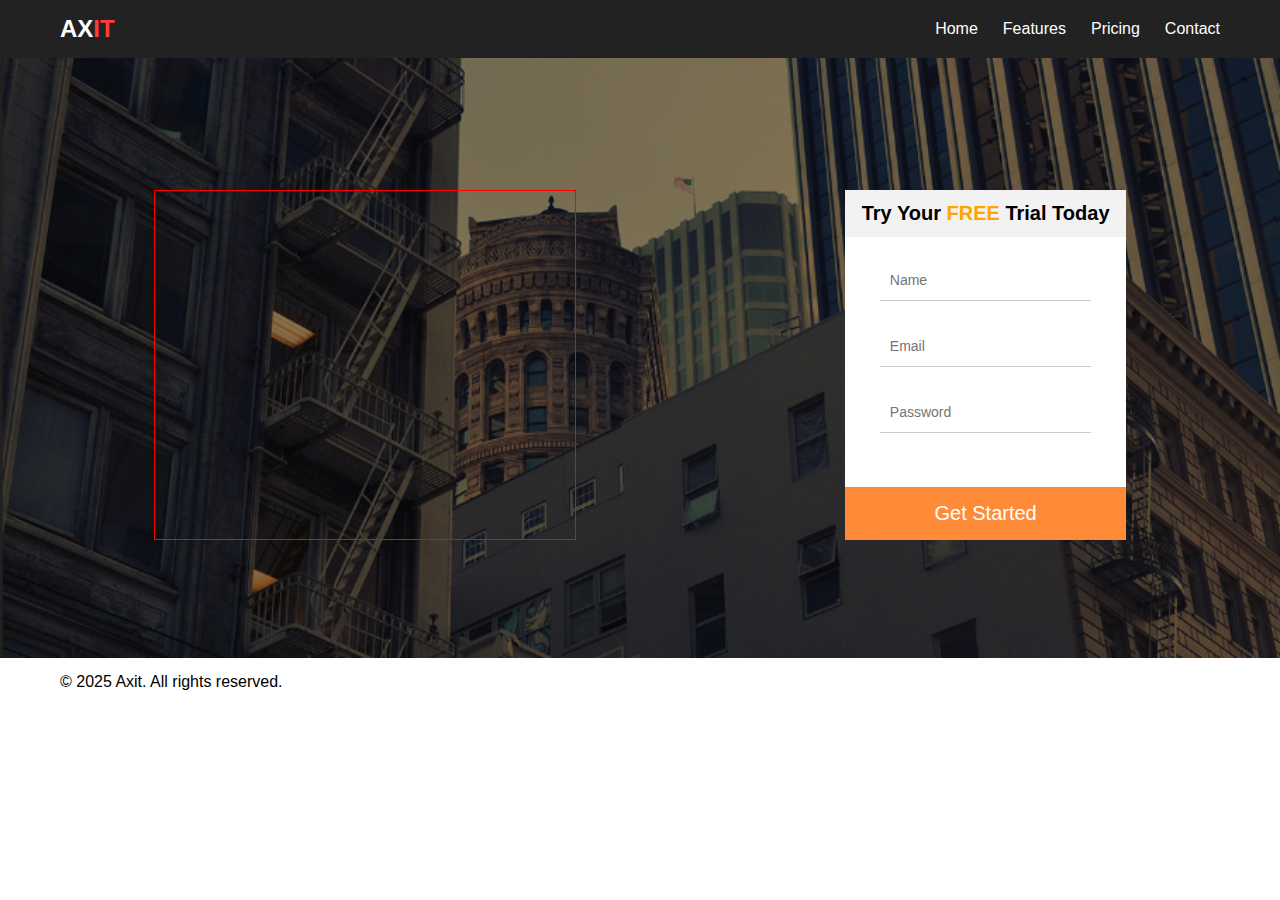
<file: task/index.html>
<!DOCTYPE html>
<html lang="en">

<head>
    <meta charset="UTF-8">
    <meta name="viewport" content="width=device-width, initial-scale=1.0">
    <title>Document</title>
    <link rel="stylesheet" href="css/style.css">
    <script src="https://code.jquery.com/jquery-3.7.1.js"
        integrity="sha256-eKhayi8LEQwp4NKxN+CfCh+3qOVUtJn3QNZ0TciWLP4=" crossorigin="anonymous"></script>
</head>

<body>
    <header>
        <div class="container">
            <div class="logo">AX<span>IT</span></div>
            <div class="toggle-menu">&#9776;</div>
            <nav class="navbar">
                <ul class="nav-links">
                    <li><a href="#hero">Home</a></li>
                    <li><a href="#features">Features</a></li>
                    <li><a href="#pricing">Pricing</a></li>
                    <li><a href="#contact">Contact</a></li>
                </ul>
            </nav>
        </div>
    </header>

    <div id="hero">
        <img src="image/hero_section.png" alt="">
        <div id="content"></div>
        <div id="form">
            <h2>Try Your <span>FREE</span> Trial Today</h2>
            <form action="" class="trial-form">
                <input type="text" placeholder="Name" required>
                <input type="email" placeholder="Email" required>
                <input type="password" placeholder="Password" required>
            </form>
            <button type="submit">Get Started</button>
        </div>
    </div>

    <!-- Footer -->
    <footer class="footer">
        <div class="container">
            <p>&copy; 2025 Axit. All rights reserved.</p>
        </div>
    </footer>

</body>
<script src="js/script.js"></script>

</html>
</file>
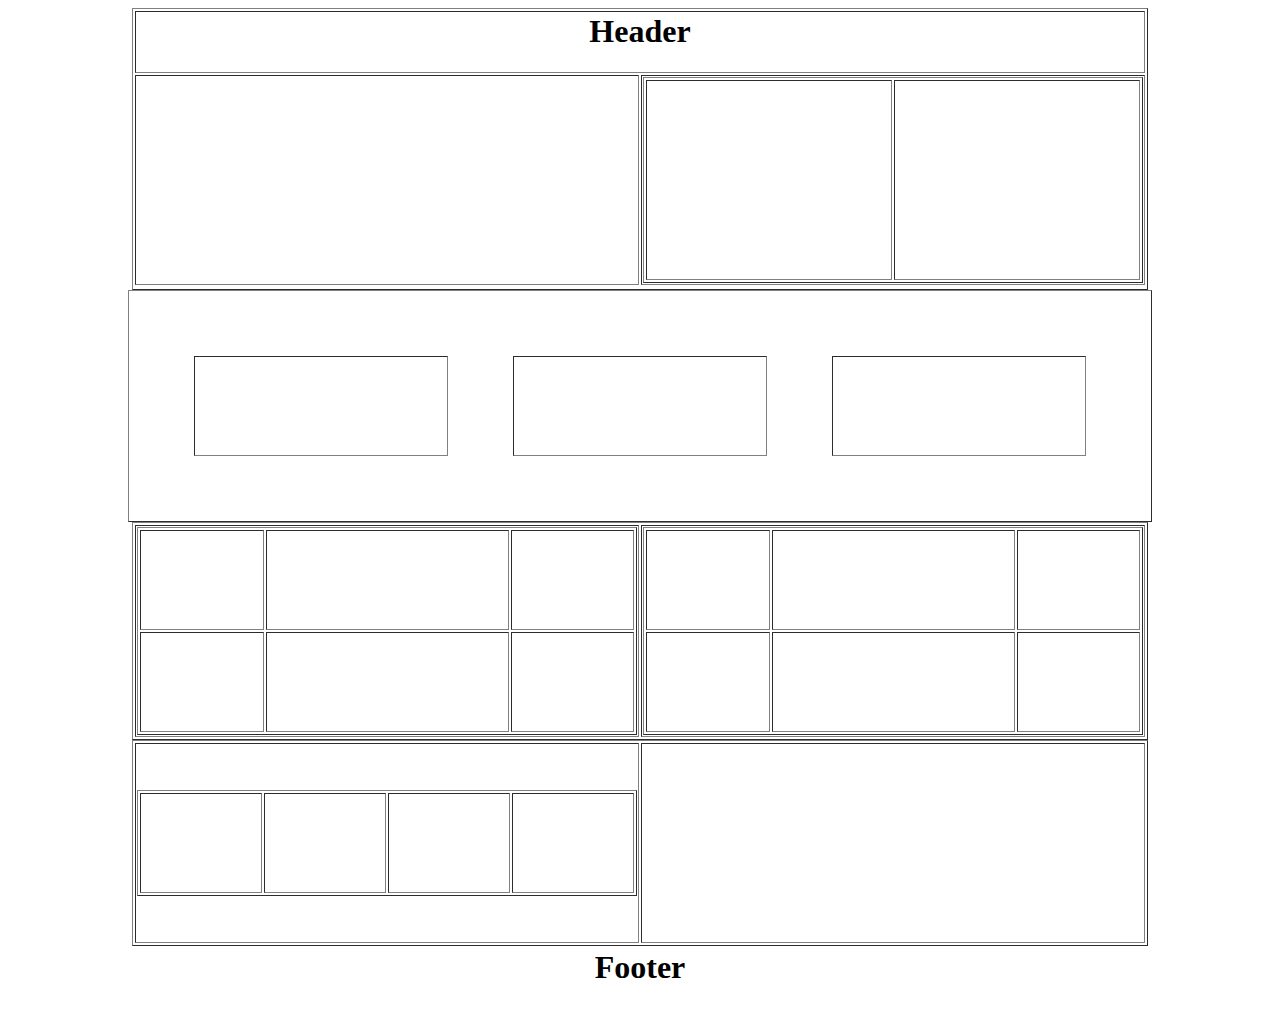
<file: day 8/wirefram/index.html>
<html>
<head>
<title></title>
</head>
<body>
    <center>
        <table border="1">
            <tr align="center">
                <th colspan="2"><h1>Header</h1></th>
            </tr>
            <tr>
                <td width="500px" height="200px"></td>
                <td width="500px" height="200px">
                 <table border="1">
                    <tr>
                        <td width="250px" height="200px"></td>
                        <td width="250px" height="200px"></td>
                        
                    </tr>
                 </table>
                </td>
            </tr>
            <tr>
                 <table border="1" cellspacing="65px">
                        <tr>
                           <td width="250px" height="100px"></td>
                          <td width="250px" height="100px"></td>
                          <td width="250px" height="100px"></td>
                
                     </tr>
                    </table>
            </tr>
            <tr>
                <table border="1">
                   <td width="500px" height="200px">
                        <table border="1">
                           <tr>
                              <td width="125px" height="100px"></td>
                              <td width="250px" height="100px">
                              <td width="125px" height="100px">
                            </tr>
                            <tr>
                               <td width="125px" height="100px"></td>
                               <td width="250px" height="100px">
                               <td width="125px" height="100px">
                            </tr>
                       </table>
                    </td>
                    <td width="500px" height="200px">
                        <table border="1">
                            <tr>
                               <td width="125px" height="100px"></td>
                               <td width="250px" height="100px">
                               <td width="125px" height="100px">
                             </tr>
                             <tr>
                                <td width="125px" height="100px"></td>
                                <td width="250px" height="100px">
                                <td width="125px" height="100px">
                             </tr>
                        </table>
                    </td>
                </table>
            </tr>
            <tr>
                <table border="1">
                   <td width="500px" height="200px">
                         <table border="1">
                           <tr>
                                <td width="125px" height="100px"></td>
                                <td width="125px" height="100px"></td>
                                <td width="125px" height="100px"></td>
                                <td width="125px" height="100px"></td>
                            </tr>
                          

                        </table>
                   </td>
                   <td width="500px" height="200px"></td>
                </table>
            </tr>
            <tr>
                <table align="center">
                   <th colspan="2"><h1>Footer</h1></th>
                 </table>
            </tr>
            </tr>
        </table>
    </center>
</body>
</html>
</file>
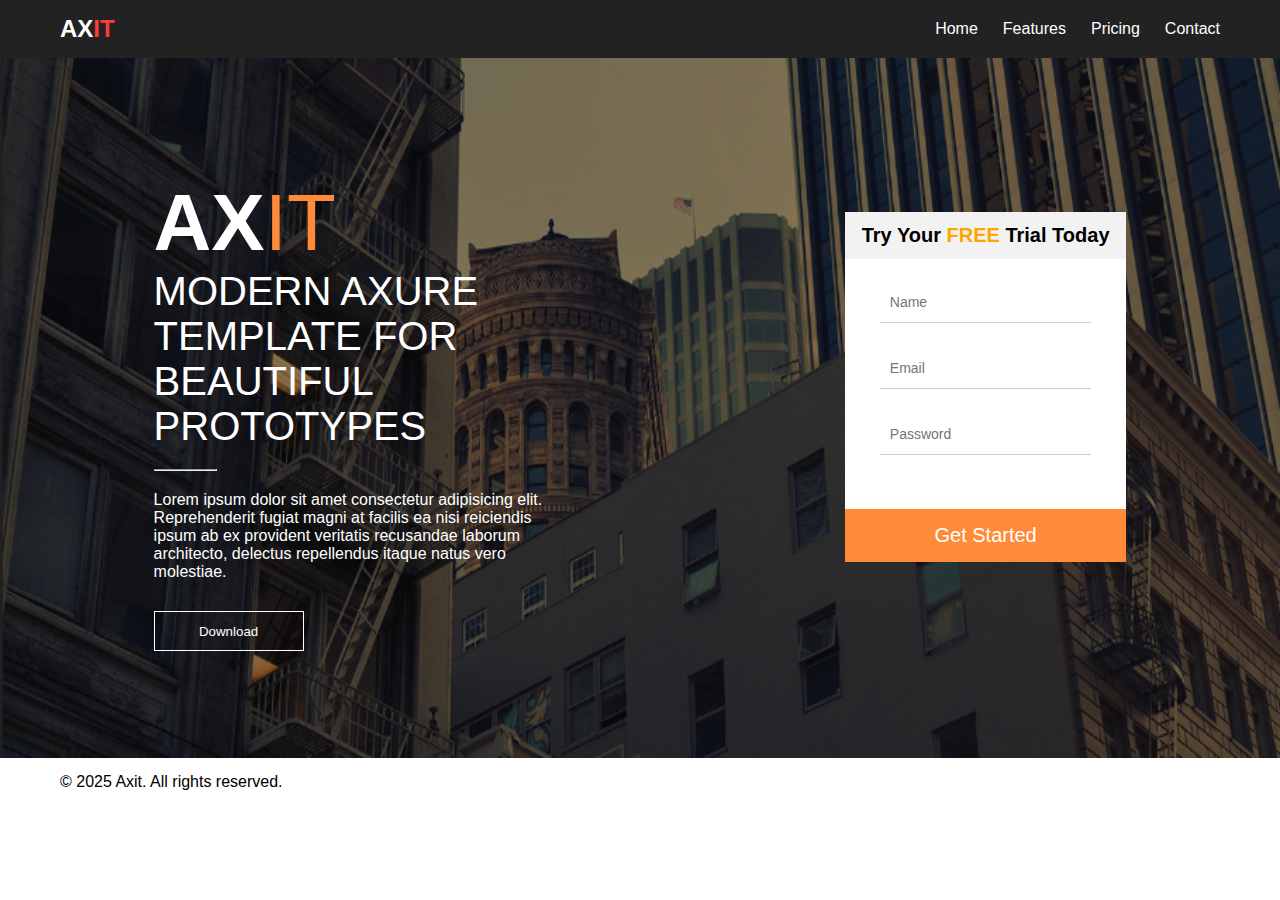
<file: task/task/index.html>
<!DOCTYPE html>
<html lang="en">

<head>
    <meta charset="UTF-8">
    <meta name="viewport" content="width=device-width, initial-scale=1.0">
    <title>Document</title>
    <link rel="stylesheet" href="css/style.css">
    <script src="https://code.jquery.com/jquery-3.7.1.js"
        integrity="sha256-eKhayi8LEQwp4NKxN+CfCh+3qOVUtJn3QNZ0TciWLP4=" crossorigin="anonymous"></script>
</head>

<body>
    <header>
        <div class="container">
            <div class="logo">AX<span>IT</span></div>
            <div class="toggle-menu">&#9776;</div>
            <nav class="navbar">
                <ul class="nav-links">
                    <li><a href="#hero">Home</a></li>
                    <li><a href="#features">Features</a></li>
                    <li><a href="#pricing">Pricing</a></li>
                    <li><a href="#contact">Contact</a></li>
                </ul>
            </nav>
        </div>
    </header>

    <!-- hero section -->
    <div id="hero">
        <img src="image/hero_section.png" alt="">
        <div id="content">
            <div class="slide active">
                <h1>AX<span>IT</span></h1>
                <h2 id="headline">Modern Axure Template For Beautiful Prototypes</h2>
                <hr>
                <p>Lorem ipsum dolor sit amet consectetur adipisicing elit. Reprehenderit fugiat magni at facilis ea nisi reiciendis ipsum ab ex provident veritatis recusandae laborum architecto, delectus repellendus itaque natus vero molestiae.</p>
                <button class="btn">Download</button>
            </div>

            <!-- <div class="slide">
                <h1>Creative<span>Design</span></h1>
                <h2>Responsive & Modern Layout</h2>
                <hr>
                <p>Build beautiful websites easily with clean HTML, CSS & jQuery.</p>
                <button class="btn">Learn More</button>
            </div>

            <div class="slide">
                <h1>Fast<span>Performance</span></h1>
                <h2>Optimized for Speed & Usability</h2>
                <hr>
                <p>Deliver high-quality projects with smooth animations & effects.</p>
                <button class="btn">Get Started</button>
            </div> -->

        </div>
        <div id="form">
            <h2>Try Your <span>FREE</span> Trial Today</h2>
            <form action="" class="trial-form">
                <input type="text" placeholder="Name" required>
                <input type="email" placeholder="Email" required>
                <input type="password" placeholder="Password" required>
            </form>
            <button type="submit">Get Started</button>
        </div>
    </div>

    

    <!-- Footer -->
    <footer class="footer">
        <div class="container">
            <p>&copy; 2025 Axit. All rights reserved.</p>
        </div>
    </footer>

</body>
<script src="js/script.js"></script>

</html>
</file>
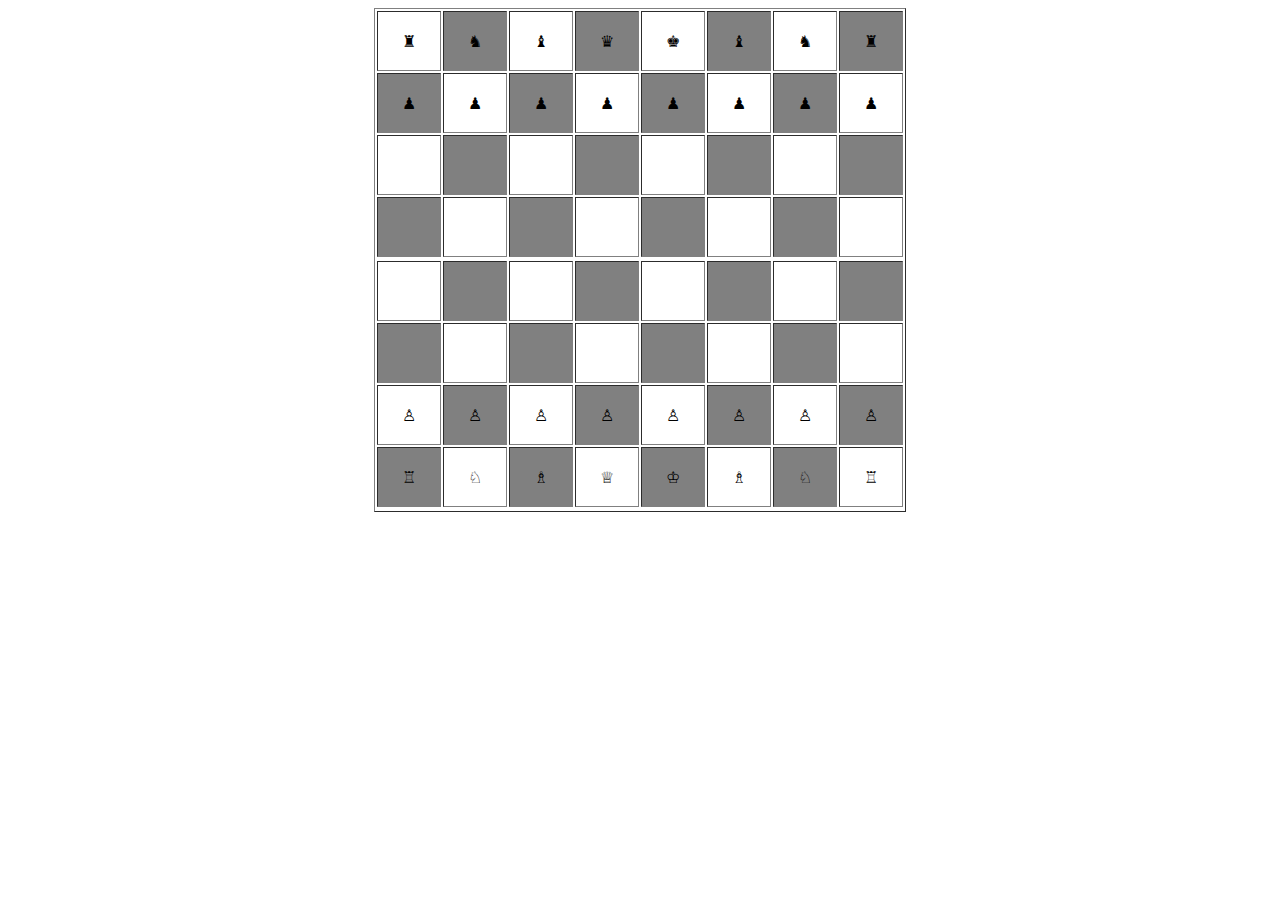
<file: day 1/chess.html>
<html>
<head>
<title></title>
</head>
<body>
<table border="1" align="center">
<tr align="center">
<td width="60" height="60" >&#x265C;</td>	
<td width="60" height="60" bgcolor="gray">&#x265E;
</td>
<td width="60" height="60" >&#x265D;
</td>
<td width="60" height="60" bgcolor="gray" >&#x265B;
</td>
<td width="60" height="60" >&#x265A;
</td>	
<td width="60" height="60" bgcolor="gray">&#x265D;
</td>
<td width="60" height="60" >&#x265E;
</td>
<td width="60" height="60" bgcolor="gray" >&#x265C;</td>
</tr>
<tr align="center">
<td width="60" height="60" bgcolor="gray">&#x265F;
</td>
<td width="60" height="60" >&#x265F;
</td>
<td width="60" height="60" bgcolor="gray" >&#x265F;
</td>
<td width="60" height="60" >&#x265F;
</td>	
<td width="60" height="60" bgcolor="gray">&#x265F;
</td>
<td width="60" height="60" >&#x265F;
</td>
<td width="60" height="60" bgcolor="gray" >&#x265F;
</td>
<td width="60" height="60" >&#x265F;
</td>
</tr>
<tr>
<td width="60" height="60" ></td>	
<td width="60" height="60" bgcolor="gray"></td>
<td width="60" height="60" ></td>
<td width="60" height="60" bgcolor="gray" ></td>
<td width="60" height="60" ></td>	
<td width="60" height="60" bgcolor="gray"></td>
<td width="60" height="60" ></td>
<td width="60" height="60" bgcolor="gray" ></td>
</tr>

<tr>
<td width="60" height="60" bgcolor="gray"></td>
<td width="60" height="60" ></td>
<td width="60" height="60" bgcolor="gray" ></td>
<td width="60" height="60" ></td>	
<td width="60" height="60" bgcolor="gray"></td>
<td width="60" height="60" ></td>
<td width="60" height="60" bgcolor="gray" ></td>
<td width="60" height="60" ></td>
<tr>
<tr>
<td width="60" height="60" ></td>	
<td width="60" height="60" bgcolor="gray"></td>
<td width="60" height="60" ></td>
<td width="60" height="60" bgcolor="gray" ></td>
<td width="60" height="60" ></td>	
<td width="60" height="60" bgcolor="gray"></td>
<td width="60" height="60" ></td>
<td width="60" height="60" bgcolor="gray" ></td>
</tr>
<tr>
<td width="60" height="60" bgcolor="gray"></td>
<td width="60" height="60" ></td>
<td width="60" height="60" bgcolor="gray" ></td>
<td width="60" height="60" ></td>	
<td width="60" height="60" bgcolor="gray"></td>
<td width="60" height="60" ></td>
<td width="60" height="60" bgcolor="gray" ></td>
<td width="60" height="60" ></td>
</tr>
<tr align="center">
<td width="60" height="60" >&#x2659;
</td>	
<td width="60" height="60" bgcolor="gray">&#x2659;
</td>
<td width="60" height="60" >&#x2659;
</td>
<td width="60" height="60" bgcolor="gray" >&#x2659;
</td>
<td width="60" height="60" >&#x2659;
</td>	
<td width="60" height="60" bgcolor="gray">&#x2659;
</td>
<td width="60" height="60" >&#x2659;
</td>
<td width="60" height="60" bgcolor="gray" >&#x2659;
</td>
</tr>

<tr align="center">
<td width="60" height="60" bgcolor="gray">&#x2656;
</td>
<td width="60" height="60" >&#x2658;
</td>
<td width="60" height="60" bgcolor="gray" >&#x2657;
</td>
<td width="60" height="60" >&#x2655;
</td>	
<td width="60" height="60" bgcolor="gray">&#x2654;
</td>
<td width="60" height="60" >&#x2657;
</td>
<td width="60" height="60" bgcolor="gray" >&#x2658;
</td>
<td width="60" height="60" >&#x2656;
</td>
<tr>


</table>
</body>
</html>
</file>
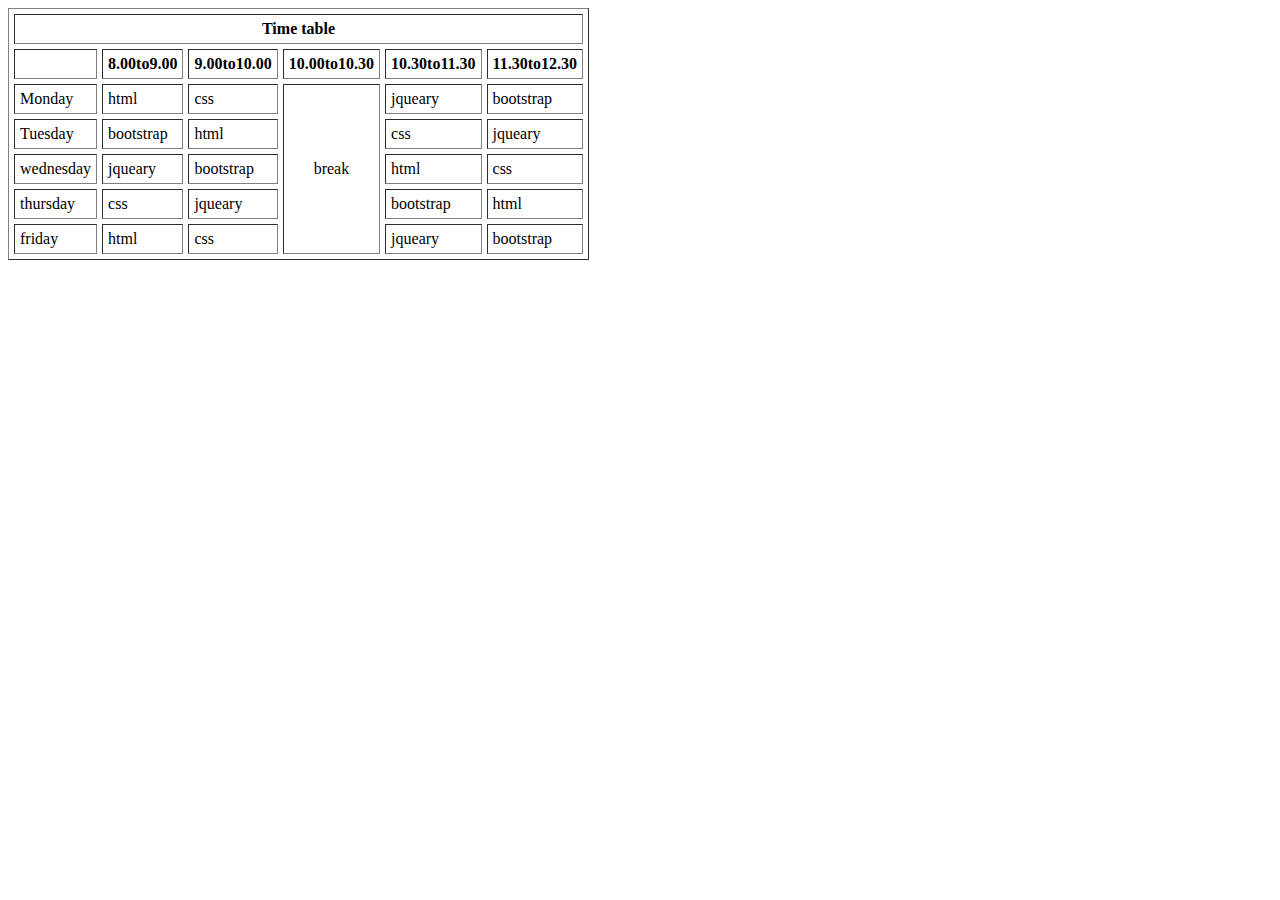
<file: day 1/column.html>
<html>
<head>
<titel></title>
</head>
<body>
<table border="1" cellpadding="5px" cellspacing="5px" >
<tr align="center">
<th colspan="6">Time table</th
</tr>
<tr>
  <th></th>
  <th>8.00to9.00</th>
  <th>9.00to10.00</th>
  <th>10.00to10.30</th>
  <th>10.30to11.30</th>
  <th>11.30to12.30</th>
</tr>
<tr>
  <td>Monday</td>
  <td>html</td>
  <td>css</td>
  <td rowspan="5" align="center">break</td>
  <td>jqueary</td>
  <td>bootstrap</td>
</tr>
<tr>
  <td>Tuesday</td>
  <td>bootstrap</td>
  <td>html</td>
  <td>css</td>
  <td>jqueary</td>
</tr>
<tr>
  <td>wednesday</td>
  <td>jqueary</td>
  <td>bootstrap</td>
  <td>html</td>
  <td>css</td>
</tr>

<tr>
  <td>thursday</td>
  <td>css</td>
  <td>jqueary</td>
  <td>bootstrap</td>
  <td>html</td>
</tr>

<tr>
  <td>friday</td>
  <td>html</td>
  <td>css</td>
  <td>jqueary</td>
  <td>bootstrap</td>

</tr>








</table>
</body>
</html>
</file>
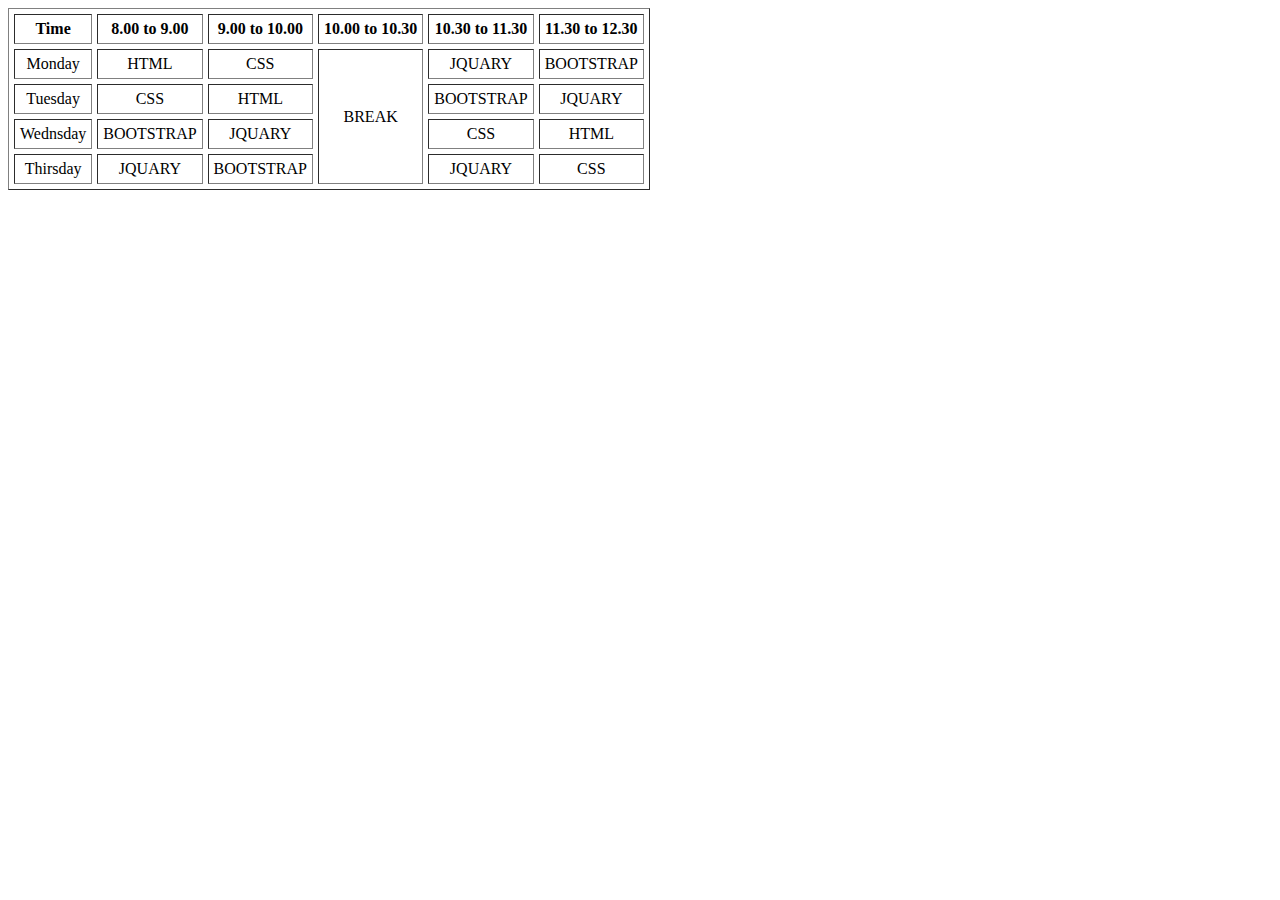
<file: day 1/ROWSPAN.HTML>
<html>
<head>
<title>table</title>
</head>
<body>
<table border="1" cellpadding="5px" cellspacing="5px">
  <tr  align="center">
       <th>Time</th>
       <th>8.00 to 9.00</th>
       <th>9.00 to 10.00</th>
       <th>10.00 to 10.30</th>
       <th>10.30 to 11.30</th>
       <th>11.30 to 12.30</th>
       

    </tr>
    <tr  align="center">
       <td>Monday</td>
       <td>HTML</td>
       <td>CSS</td>
       <td ROWSPAN="5">BREAK</td>
       <td>JQUARY</td>
       <td>BOOTSTRAP</td>


    </tr>
    <tr  align="center">
     <td>Tuesday</td>
       <td>CSS</td>
       <td>HTML</td>
      
       <td>BOOTSTRAP</td>
       <td>JQUARY</td>

    </tr>
     <tr  align="center">
       <td>Wednsday</td>
       <td>BOOTSTRAP</td>
       <td>JQUARY</td>
       
       <td>CSS</td>
       <td>HTML</td>
       

    </tr>
 <tr  align="center">
      <td>Thirsday</td>
       <td>JQUARY</td>
       <td>BOOTSTRAP</td>
      
       <td>JQUARY</td>
       <td>CSS</td>

    </tr>
</file>
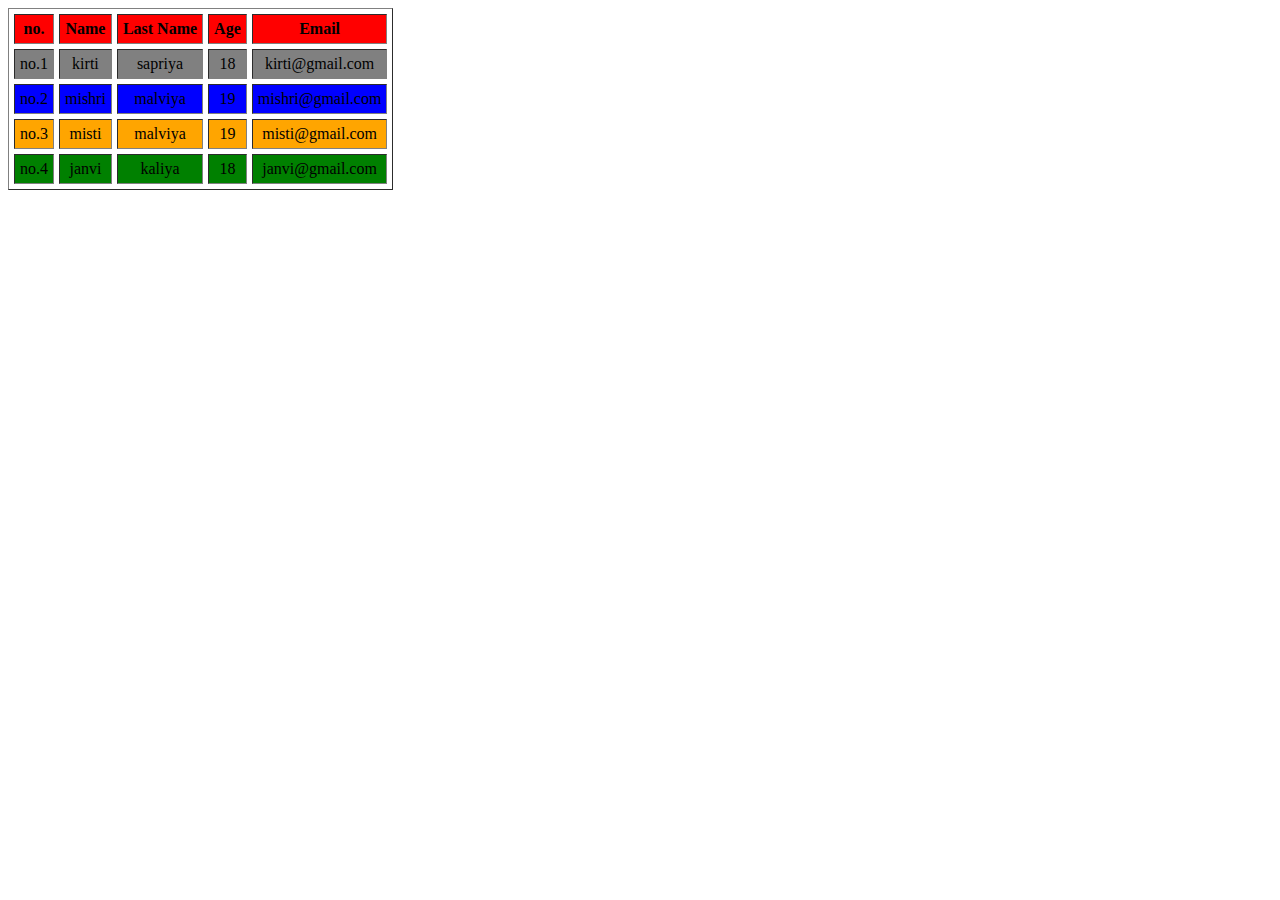
<file: day 1/table.html>
<html>
<head>
<title>table</title>
</head>
<body>
<table border="1" cellpadding="5px" cellspacing="5px">
  <tr bgcolor="red" align="center">
       <th>no.</th>
       <th>Name</th>
       <th>Last Name</th>
       <th>Age</th>
       <th>Email</th>

    </tr>
    <tr bgcolor="gray" align="center">
       <td>no.1</td>
       <td>kirti</td>
       <td>sapriya</td>
       <td>18</td>
       <td>kirti@gmail.com</td>

    </tr>
    <tr bgcolor="blue" align="center">
       <td>no.2</td>
       <td>mishri</td>
       <td>malviya</td>
       <td>19</td>
       <td>mishri@gmail.com</td>

    </tr>
     <tr bgcolor="orange" align="center">
       <td>no.3</td>
       <td>misti</td>
       <td>malviya</td>
       <td>19</td>
       <td>misti@gmail.com</td>

    </tr>
 <tr bgcolor="green" align="center">
       <td>no.4</td>
       <td>janvi</td>
       <td>kaliya</td>
       <td>18</td>
       <td>janvi@gmail.com</td>

    </tr>
</file>
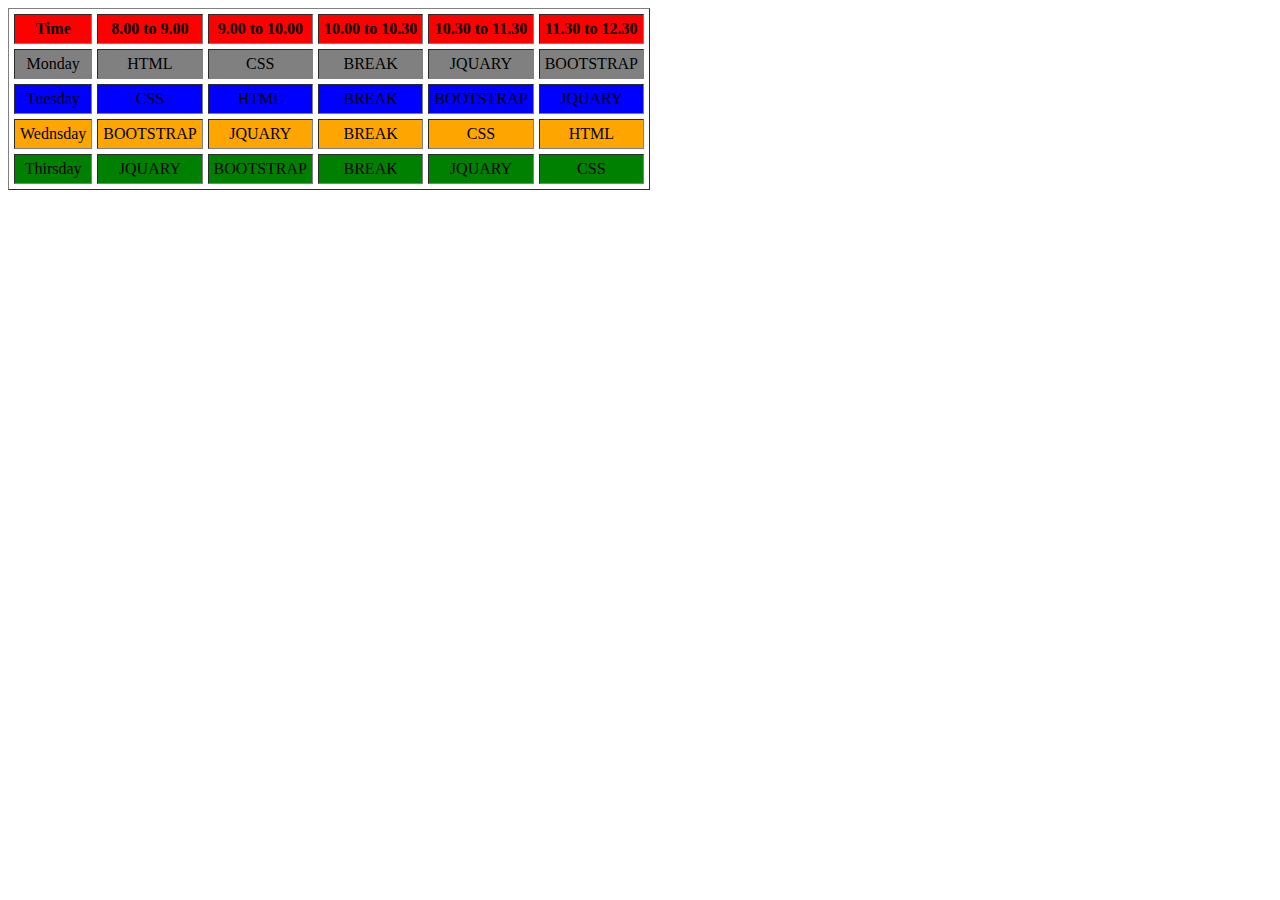
<file: day 1/timetable.html>
<html>
<head>
<title>table</title>
</head>
<body>
<table border="1" cellpadding="5px" cellspacing="5px">
  <tr bgcolor="red" align="center">
       <th>Time</th>
       <th>8.00 to 9.00</th>
       <th>9.00 to 10.00</th>
       <th>10.00 to 10.30</th>
       <th>10.30 to 11.30</th>
       <th>11.30 to 12.30</th>
       

    </tr>
    <tr bgcolor="gray" align="center">
       <td>Monday</td>
       <td>HTML</td>
       <td>CSS</td>
       <td>BREAK</td>
       <td>JQUARY</td>
       <td>BOOTSTRAP</td>


    </tr>
    <tr bgcolor="blue" align="center">
     <td>Tuesday</td>
       <td>CSS</td>
       <td>HTML</td>
       <td>BREAK</td>
       <td>BOOTSTRAP</td>
       <td>JQUARY</td>

    </tr>
     <tr bgcolor="orange" align="center">
       <td>Wednsday</td>
       <td>BOOTSTRAP</td>
       <td>JQUARY</td>
       <td>BREAK</td>
       <td>CSS</td>
       <td>HTML</td>
       

    </tr>
 <tr bgcolor="green" align="center">
      <td>Thirsday</td>
       <td>JQUARY</td>
       <td>BOOTSTRAP</td>
       <td>BREAK</td>
       <td>JQUARY</td>
       <td>CSS</td>

    </tr>
</file>
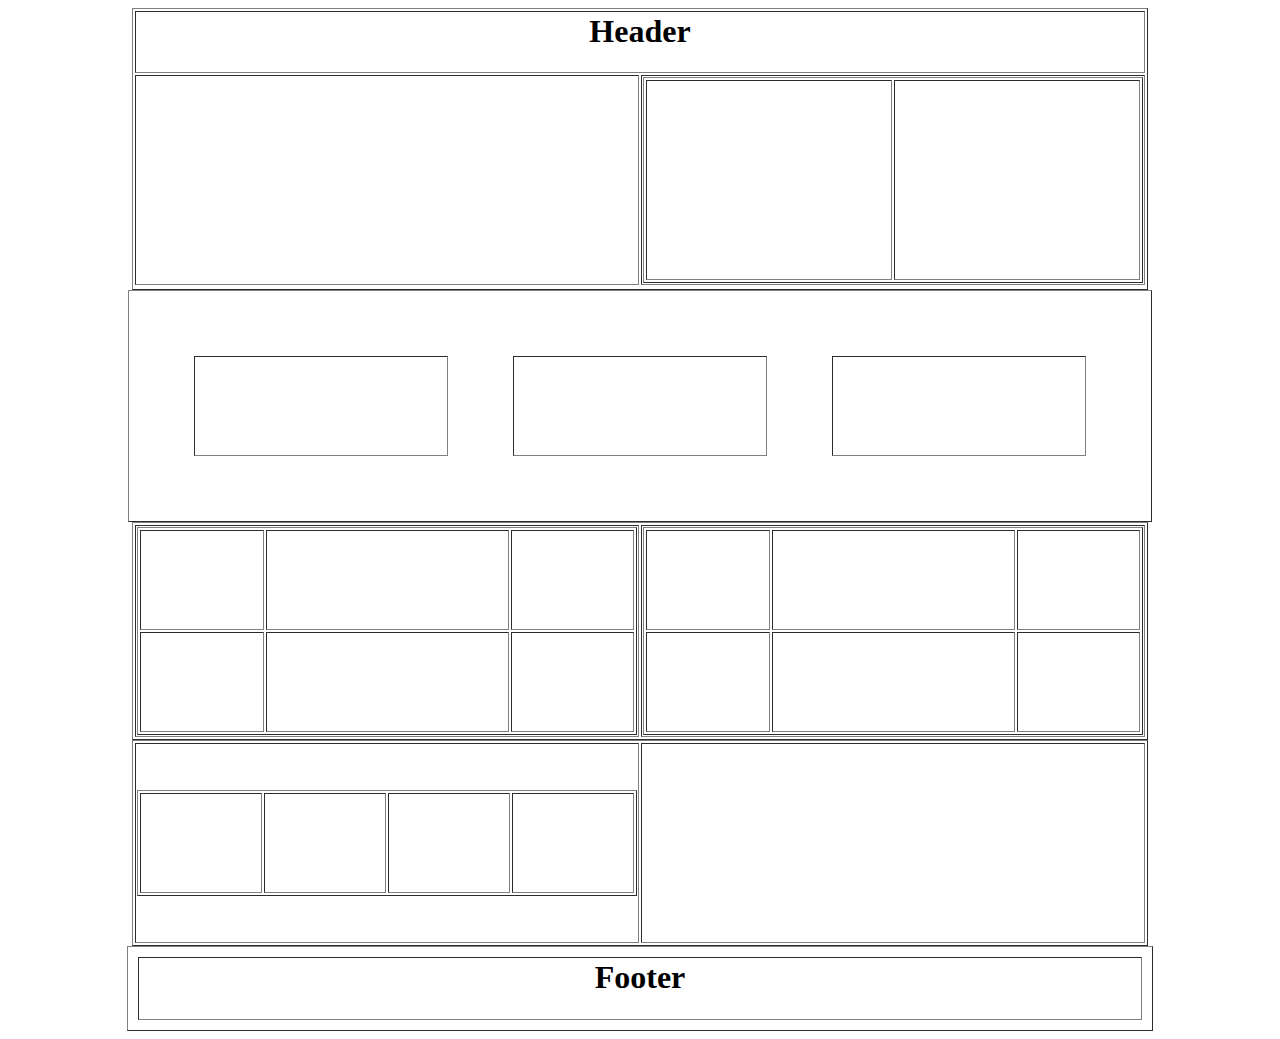
<file: day 8/wirefrm.html>
<html>
<head>
<title></title>
</head>
<body>
    <center>
        <table border="1">
            <tr align="center">
                <th colspan="2"><h1>Header</h1></th>
            </tr>
            <tr>
                <td width="500px" height="200px"></td>
                <td width="500px" height="200px">
                 <table border="1">
                    <tr>
                        <td width="250px" height="200px"></td>
                        <td width="250px" height="200px"></td>
                        
                    </tr>
                 </table>
                </td>
            </tr>
            <tr>
                 <table border="1" cellspacing="65px">
                        <tr>
                           <td width="250px" height="100px"></td>
                          <td width="250px" height="100px"></td>
                          <td width="250px" height="100px"></td>
                
                     </tr>
                    </table>
            </tr>
            <tr>
                <table border="1">
                   <td width="500px" height="200px">
                        <table border="1">
                           <tr>
                              <td width="125px" height="100px"></td>
                              <td width="250px" height="100px">
                              <td width="125px" height="100px">
                            </tr>
                            <tr>
                               <td width="125px" height="100px"></td>
                               <td width="250px" height="100px">
                               <td width="125px" height="100px">
                            </tr>
                       </table>
                    </td>
                    <td width="500px" height="200px">
                        <table border="1">
                            <tr>
                               <td width="125px" height="100px"></td>
                               <td width="250px" height="100px">
                               <td width="125px" height="100px">
                             </tr>
                             <tr>
                                <td width="125px" height="100px"></td>
                                <td width="250px" height="100px">
                                <td width="125px" height="100px">
                             </tr>
                        </table>
                    </td>
                </table>
            </tr>
            <tr>
                <table border="1">
                   <td width="500px" height="200px">
                         <table border="1">
                           <tr>
                                <td width="125px" height="100px"></td>
                                <td width="125px" height="100px"></td>
                                <td width="125px" height="100px"></td>
                                <td width="125px" height="100px"></td>
                            </tr>
                          

                        </table>
                   </td>
                   <td width="500px" height="200px"></td>
                </table>
            </tr>
            <tr>
                <table align="center" border="1" cellspacing="10px">
                   <th colspan="2" width="1000px height="50x"><h1>Footer</h1></th>
                 </table>
            </tr>
            </tr>
        </table>
    </center>
</body>
</html>
</file>
<file: task/css/style.css>
* {
  margin: 0;
  padding: 0;
  box-sizing: border-box;
}

body {
  font-family: 'Segoe UI', sans-serif;
}

.container {
  max-width: 1200px;
  margin: auto;
  padding: 15px 20px;
  display: flex;
  align-items: center;
  justify-content: space-between;
}

header {
  background: #222;
  color: #fff;
  position: sticky;
  top: 0;
  z-index: 1000;
  width: 100%;
}

.logo {
  font-size: 24px;
  font-weight: bold;
}

.logo span {
  color: #ff3c3c;
}

.navbar {
  display: flex;
}

.nav-links {
  list-style: none;
  display: flex;
  gap: 25px;
}

.nav-links li a {
  color: #fff;
  text-decoration: none;
  font-size: 16px;
}

.toggle-menu {
  display: none;
  font-size: 28px;
  color: #fff;
  cursor: pointer;
}

#hero {
  height: 600px;
  width: 100%;
  position: relative;
}

#hero img {
  height: 100%;
  width: 100%;
}

#hero #content {
  border: 1px solid red;
  height: 350px;
  width: 33%;
  position: absolute;
  top: 22%;
  left: 12%;
}

#hero #form {
  height: 350px;
  width: 22%;
  position: absolute;
  top: 22%;
  right: 12%;
  background-color: #ffffff;
  padding: 40px 35px;
}

#form h2 {
  font-size: 20px;
  margin-bottom: 20px;
  text-align: center;
  background-color: #f2f2f2;
  position: absolute;
  top: 0;
  left: 0;
  padding: 12px;
  width: 100%;
}

#form h2 span {
  color: orange;
  font-weight: bold;
}

#form .trial-form {
  margin-top: 30px;
}

.trial-form input {
  width: 100%;
  padding: 12px 10px;
  margin-bottom: 25px;
  border: none;
  border-bottom: 1px solid #ccc;
  outline: none;
  font-size: 14px;
}

#form button {
  background-color: #ff8b38;
  color: white;
  position: absolute;
  bottom: 0;
  left: 0;
  width: 100%;
  font-size: 20px;
  border: none;
  padding: 15px;
  cursor: pointer;
  transition: background 0.3s;
}

#form button:hover {
  background: #e66900;
}


/* Mobile styles */
@media (max-width: 480px) {
  .toggle-menu {
    display: block;
  }

  .navbar {
    display: none;
    width: 100%;
    background: #333;
    position: absolute;
    top: 60px;
    left: 0;
  }

  .navbar.active {
    display: block;
  }

  .nav-links {
    flex-direction: column;
    padding: 10px 0;
  }

  .nav-links li {
    padding: 10px 20px;
    border-top: 1px solid #444;
  }

  .nav-links li a {
    font-size: 18px;
  }

  .form-container {
    padding: 20px;
    width: 90%;
  }

  .trial-form h2 {
    font-size: 18px;
  }

  .trial-form input {
    font-size: 13px;
  }

  .trial-form button {
    font-size: 14px;
  }
}
</file>
<file: task/task/css/style.css>
* {
  margin: 0;
  padding: 0;
  box-sizing: border-box;
}

body {
  font-family: 'Segoe UI', sans-serif;
}

.container {
  max-width: 1200px;
  margin: auto;
  padding: 15px 20px;
  display: flex;
  align-items: center;
  justify-content: space-between;
}

header {
  background: #222;
  color: #fff;
  position: sticky;
  top: 0;
  z-index: 1000;
  width: 100%;
}

.logo {
  font-size: 24px;
  font-weight: bold;
}

.logo span {
  color: #ff3c3c;
}

.navbar {
  display: flex;
}

.nav-links {
  list-style: none;
  display: flex;
  gap: 25px;
}

.nav-links li a {
  color: #fff;
  text-decoration: none;
  font-size: 16px;
}

.toggle-menu {
  display: none;
  font-size: 28px;
  color: #fff;
  cursor: pointer;
}

#hero {
  height: 700px;
  width: 100%;
  position: relative;
  display: flex;
  align-items: center;
  justify-content: center;
  overflow: hidden;
}

#hero img {
  height: 100%;
  width: 100%;
}

#hero #content {
  height: 400px;
  width: 33%;
  position: absolute;
  top: 17%;
  left: 12%;
}

/* #hero #content .slide {
  position: absolute;
  top: 0;
  left: 100%;
  width: 100%;
  opacity: 0;
  transition: all 0.8s ease-in-out;
}

#hero #content .slide.active {
  left: 0;
  opacity: 1;
} */

#hero #content h1 {
  color: white;
  font-size: 80px;
  text-transform: uppercase;
}

#hero #content h1 span {
  color: #ff8b38;
  font-weight: lighter;
}

#hero #content h2 {
  font-size: 40px;
  color: white;
  font-weight: lighter;
  text-transform: uppercase;
}

#hero #content hr {
  width: 15%;
  margin-top: 20px;
}

#hero #content p {
  color: white;
  margin-top: 20px;
}

#hero #content .btn {
  margin-top: 30px;
  background-color: transparent;
  border: 1px solid white;
  color: white;
  height: 40px;
  width: 150px;
}

#hero #content .btn:hover {
  background-color: white;
  border: none;
  color: black;
  transition: 1s;
}

#hero #form {
  height: 350px;
  width: 22%;
  position: absolute;
  top: 22%;
  right: 12%;
  background-color: #ffffff;
  padding: 40px 35px;
}

#form h2 {
  font-size: 20px;
  margin-bottom: 20px;
  text-align: center;
  background-color: #f2f2f2;
  position: absolute;
  top: 0;
  left: 0;
  padding: 12px;
  width: 100%;
}

#form h2 span {
  color: orange;
  font-weight: bold;
}

#form .trial-form {
  margin-top: 30px;
}

.trial-form input {
  width: 100%;
  padding: 12px 10px;
  margin-bottom: 25px;
  border: none;
  border-bottom: 1px solid #ccc;
  outline: none;
  font-size: 14px;
}

#form button {
  background-color: #ff8b38;
  color: white;
  position: absolute;
  bottom: 0;
  left: 0;
  width: 100%;
  font-size: 20px;
  border: none;
  padding: 15px;
  cursor: pointer;
  transition: background 0.3s;
}

#form button:hover {
  background: #e66900;
}


/* Mobile styles */
@media (max-width: 480px) {
  .toggle-menu {
    display: block;
  }

  .navbar {
    display: none;
    width: 100%;
    background: #333;
    position: absolute;
    top: 60px;
    left: 0;
  }

  .navbar.active {
    display: block;
  }

  .nav-links {
    flex-direction: column;
    padding: 10px 0;
  }

  .nav-links li {
    padding: 10px 20px;
    border-top: 1px solid #444;
  }

  .nav-links li a {
    font-size: 18px;
  }

  .form-container {
    padding: 20px;
    width: 90%;
  }

  .trial-form h2 {
    font-size: 18px;
  }

  .trial-form input {
    font-size: 13px;
  }

  .trial-form button {
    font-size: 14px;
  }
}
</file>
